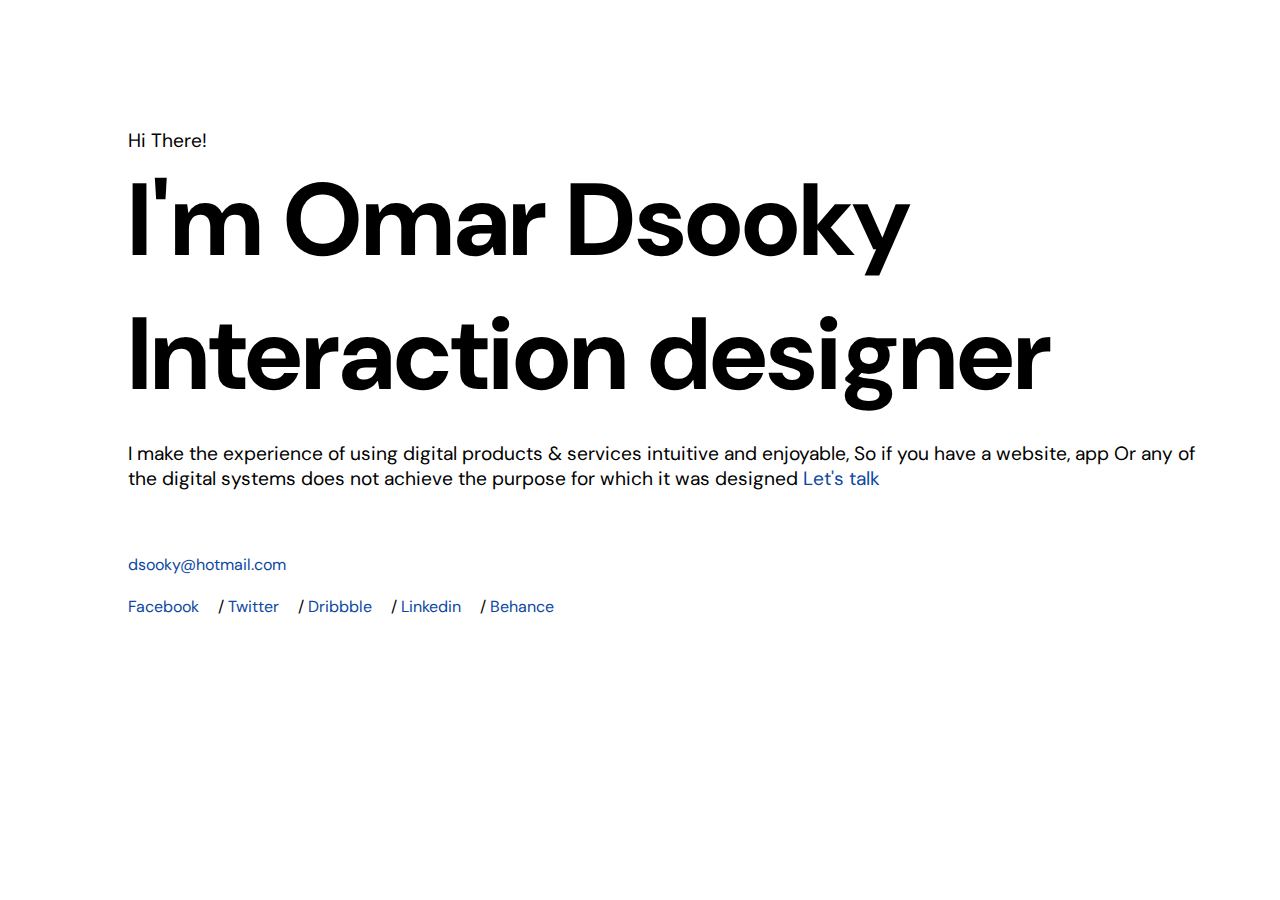
<file: index.html>
<!DOCTYPE html>
<html lang="en">
    <head>
        <meta charset="UTF-8">
        <meta name="viewport" content="width=device-width, initial-scale=1.0">
        <meta http-equiv="X-UA-Compatible" content="ie=edge">
        <title>Omar Dsooky</title>
        <meta name="author" content="dsooky"/>
        <meta name="description" content=" I make the experience of using digital products & services intuitive and enjoyable, So if  you have a website, app Or any of the digital systems does not achieve the purpose for which it was designed, UX Designer based in Egypt. I'm a specialist for designing digitally interactive products & services (including mobile apps, web platforms) etc... So I take the business’s product and transform into a product that the user interacts with perfectly by create the best possible user experience for the target customers. - Experience Designer (UX) & User interface Designer (UI) UX Consultant, UI designer & Web design<a href = "mailto: Dsooky@hotmail.com">
<link href="https://fonts.googleapis.com/css?family=Kodchasan:400,700&display=swap" rel="stylesheet">

<meta name="keywords" content="Web designer,Interaction designer,مصمم تجربة المستخدم,UX Designer, مصمم الواجهات البصرية, مصمم مواقع, تصميم سبرنت, ux typography, ux 2020, top ux, best ux, best web designer, best ux designer, why ux design, مصمم مواقع عربي, اعادة تصميم المواقع, مصمم منتجات رقمية, مصمم واجهات بصرية">
												    
        <meta name="google-site-verification" content="0LzbdKPvlPxYrPSxrpi7vryJq4VatFYMO6FcRMVzNYs"/>
        <link rel="apple-touch-icon-precomposed" sizes="57x57" href="https://raw.githubusercontent.com/oDsoky/oDsoky.github.io/master/favicon/apple-touch-icon-57x57.png"/>
        <link rel="apple-touch-icon-precomposed" sizes="114x114" href="https://raw.githubusercontent.com/oDsoky/oDsoky.github.io/master/favicon/apple-touch-icon-114x114.png"/>
        <link rel="apple-touch-icon-precomposed" sizes="72x72" href="https://raw.githubusercontent.com/oDsoky/oDsoky.github.io/master/favicon/apple-touch-icon-72x72.png"/>
        <link rel="apple-touch-icon-precomposed" sizes="144x144" href="https://raw.githubusercontent.com/oDsoky/oDsoky.github.io/master/favicon/apple-touch-icon-144x144.png"/>
        <link rel="apple-touch-icon-precomposed" sizes="60x60" href="https://raw.githubusercontent.com/oDsoky/oDsoky.github.io/master/favicon/apple-touch-icon-60x60.png"/>
        <link rel="apple-touch-icon-precomposed" sizes="120x120" href="https://raw.githubusercontent.com/oDsoky/oDsoky.github.io/master/favicon/apple-touch-icon-120x120.png"/>
        <link rel="apple-touch-icon-precomposed" sizes="76x76" href="https://raw.githubusercontent.com/oDsoky/oDsoky.github.io/master/favicon/apple-touch-icon-76x76.png"/>
        <link rel="apple-touch-icon-precomposed" sizes="152x152" href="https://raw.githubusercontent.com/oDsoky/oDsoky.github.io/master/favicon/apple-touch-icon-152x152.png"/>
        <link rel="icon" type="image/png" href="https://raw.githubusercontent.com/oDsoky/oDsoky.github.io/master/favicon/favicon-196x196.png" sizes="196x196"/>
        <link rel="icon" type="image/png" href="https://raw.githubusercontent.com/oDsoky/oDsoky.github.io/master/favicon/favicon-96x96.png" sizes="96x96"/>
        <link rel="icon" type="image/png" href="https://raw.githubusercontent.com/oDsoky/oDsoky.github.io/master/favicon/favicon-32x32.png" sizes="32x32"/>
        <link rel="icon" type="image/png" href="https://raw.githubusercontent.com/oDsoky/oDsoky.github.io/master/favicon/favicon-16x16.png" sizes="16x16"/>
        <link rel="icon" type="image/png" href="https://raw.githubusercontent.com/oDsoky/oDsoky.github.io/master/favicon/favicon-128.png" sizes="128x128"/>
        <meta name="application-name" content="&nbsp;"/>
        <meta name="msapplication-TileColor" content="#333333"/>
        <meta name="msapplication-TileImage" content="https://raw.githubusercontent.com/oDsoky/oDsoky.github.io/master/favicon/mstile-144x144.png"/>
        <meta name="msapplication-square70x70logo" content="https://raw.githubusercontent.com/oDsoky/oDsoky.github.io/master/favicon/mstile-70x70.png"/>
        <meta name="msapplication-square150x150logo" content="https://raw.githubusercontent.com/oDsoky/oDsoky.github.io/master/favicon/mstile-150x150.png"/>
        <meta name="msapplication-wide310x150logo" content="https://raw.githubusercontent.com/oDsoky/oDsoky.github.io/master/favicon/mstile-310x150.png"/>
        <meta name="msapplication-square310x310logo" content="https://raw.githubusercontent.com/oDsoky/oDsoky.github.io/master/favicon/mstile-310x310.png"/>
        
	<link rel="preconnect" href="https://fonts.gstatic.com">
<link href="https://fonts.googleapis.com/css2?family=DM+Sans&display=swap" rel="stylesheet"> 
	<style>
            
            *{border:0;margin:0;box-sizing:border-box}body{font-family: 'DM Sans', sans-serif;padding:10% 5% 10% 10%;}h1{margin:0 0 20px 0;padding:0;font-size:8vw}p{font-size:1.2em}a{padding-right:15px;color:#0d47a1;font-style:none;text-decoration:none}div.contact a::before{content:'  /  ';color:#000000}div.contact a:first-child::before{content:' '}a:hover{text-decoration:underline;transition:3s ease-in-out}@media screen and (max-width:600px){h1{font-size:3em}}
				
            a,a:link,a:active,a:visited {
                text-decoration: none;
                color: #0d47a1;
            }

            a:hover {
                color: #000000;
                text-decoration: underline;
            }

 @import url('https://fonts.googleapis.com/css2?family=DM+Sans&display=swap');
        </style>
    </head>
    <body>
<main>
	<p> Hi There!</p>
		<h1>
		I'm Omar Dsooky 
		Interaction designer
		</h1>

	<p> I make the experience of using digital products & services intuitive and enjoyable, So if  you have a website, app Or any of the digital systems does not achieve the purpose for which it was designed <a href="mailto: Dsooky@hotmail.com" rel="noopener"> Let's talk </a> </p>
</main>
	    
<br><br><hr><br>
	    
 <a href="mailto: dsooky@hotmail.com" rel="noopener"> dsooky@hotmail.com </a>
<br><br>

<div class="contact">
<!-- Facebook -->
<a href="https://www.facebook.com/dsooky" alt="Omar Dsooky" title="Omar Dsooky" target="_blank" rel="noopener">Facebook</a>

<!-- Twitter -->
<a href="https://twitter.com/OmarDsooky" alt="Omar Dsooky" title="Omar Dsooky" target="_blank" rel="noopener">Twitter</a>

<!-- Dribbble -->
<a href="https://dribbble.com/Dsooky" alt="Omar Dsooky" title="Omar Dsooky" target="_blank" rel="noopener">Dribbble</a>


<!-- Linkedin -->
<a href="https://www.linkedin.com/in/Dsooky/" alt="Omar Dsooky" title="Omar Dsooky" target="_blank" rel="noopener">Linkedin</a>

<!-- Behance -->
<a href="https://www.behance.net/Dsooky" alt="Omar Dsooky" title="Omar Dsooky" target="_blank" rel="noopener">Behance</a>
	
	</div>


            <script async src="https://www.googletagmanager.com/gtag/js?id=UA-118322500-1"></script>
            <script>
                window.dataLayer = window.dataLayer || [];
                function gtag() {
                    dataLayer.push(arguments);
                }
                gtag('js', new Date());
                gtag('config', 'UA-118322500-1');
            </script>
    </body>
</html>
</file>
